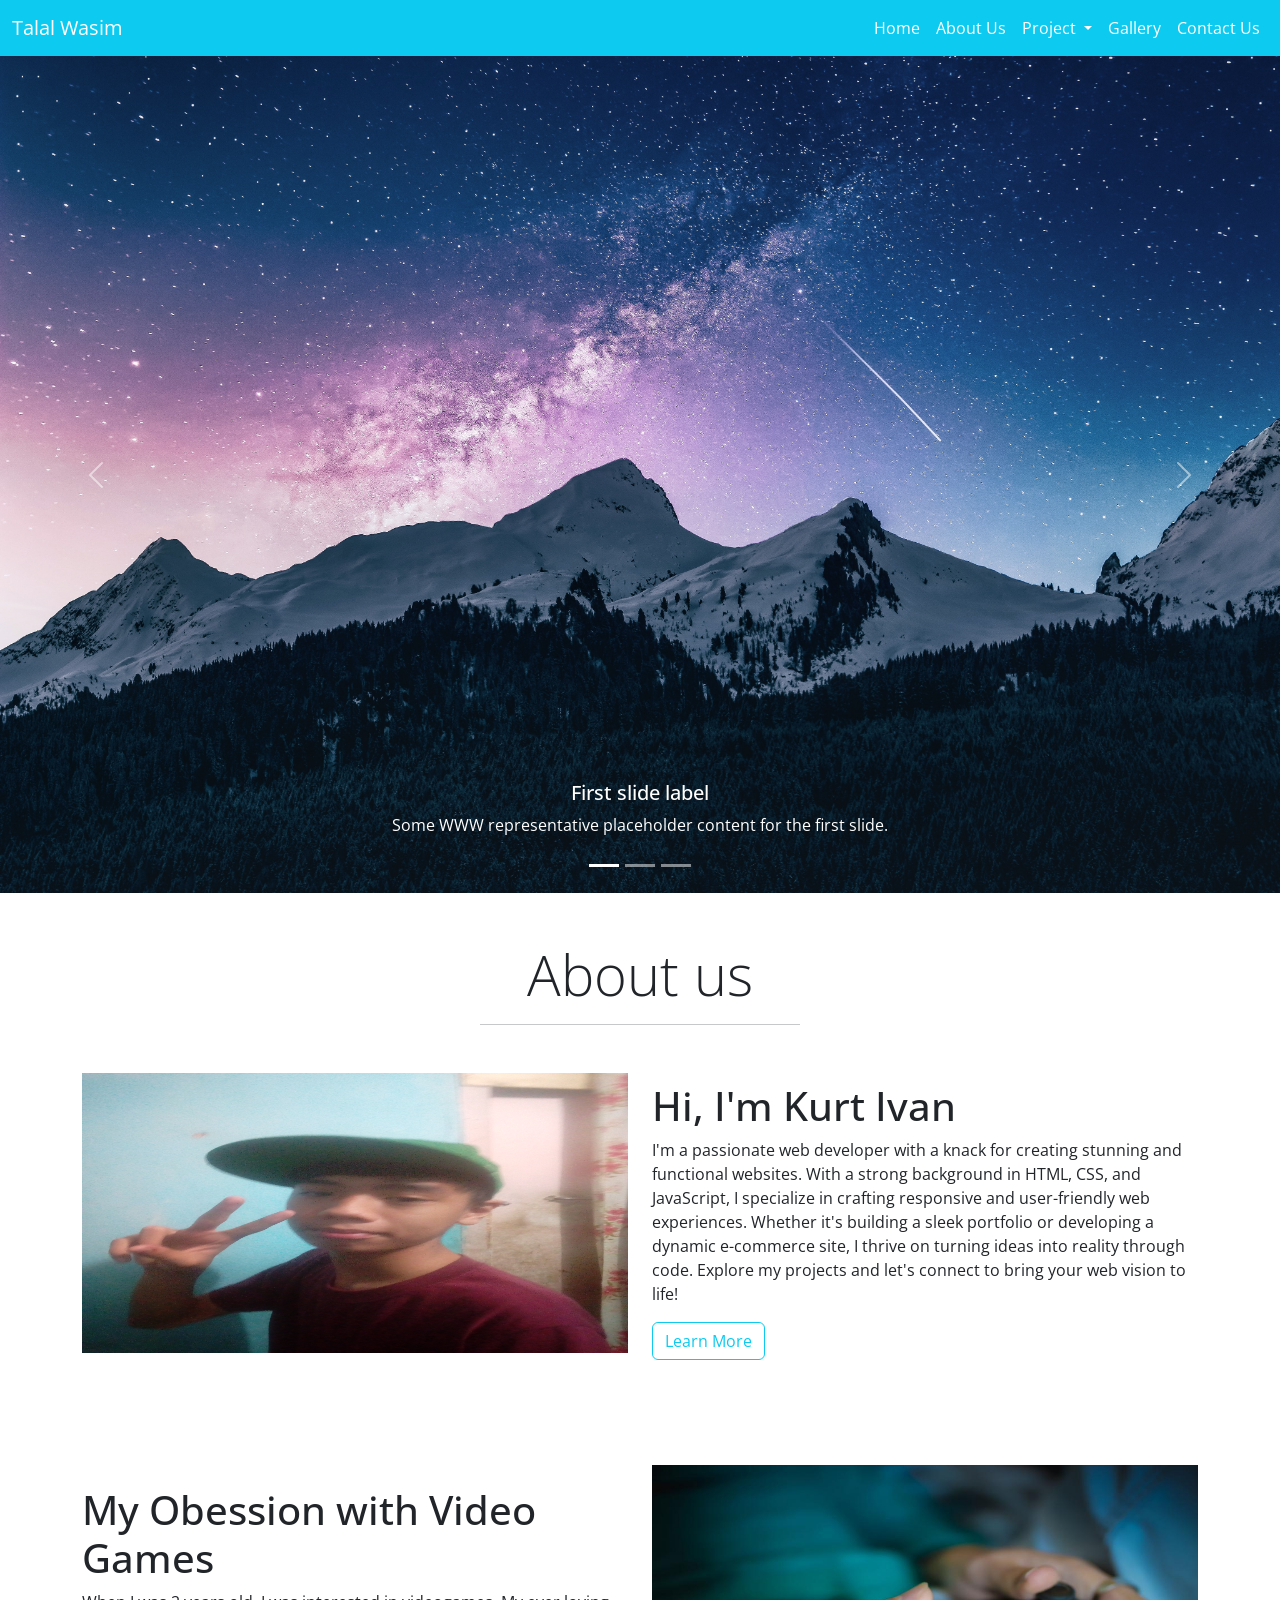
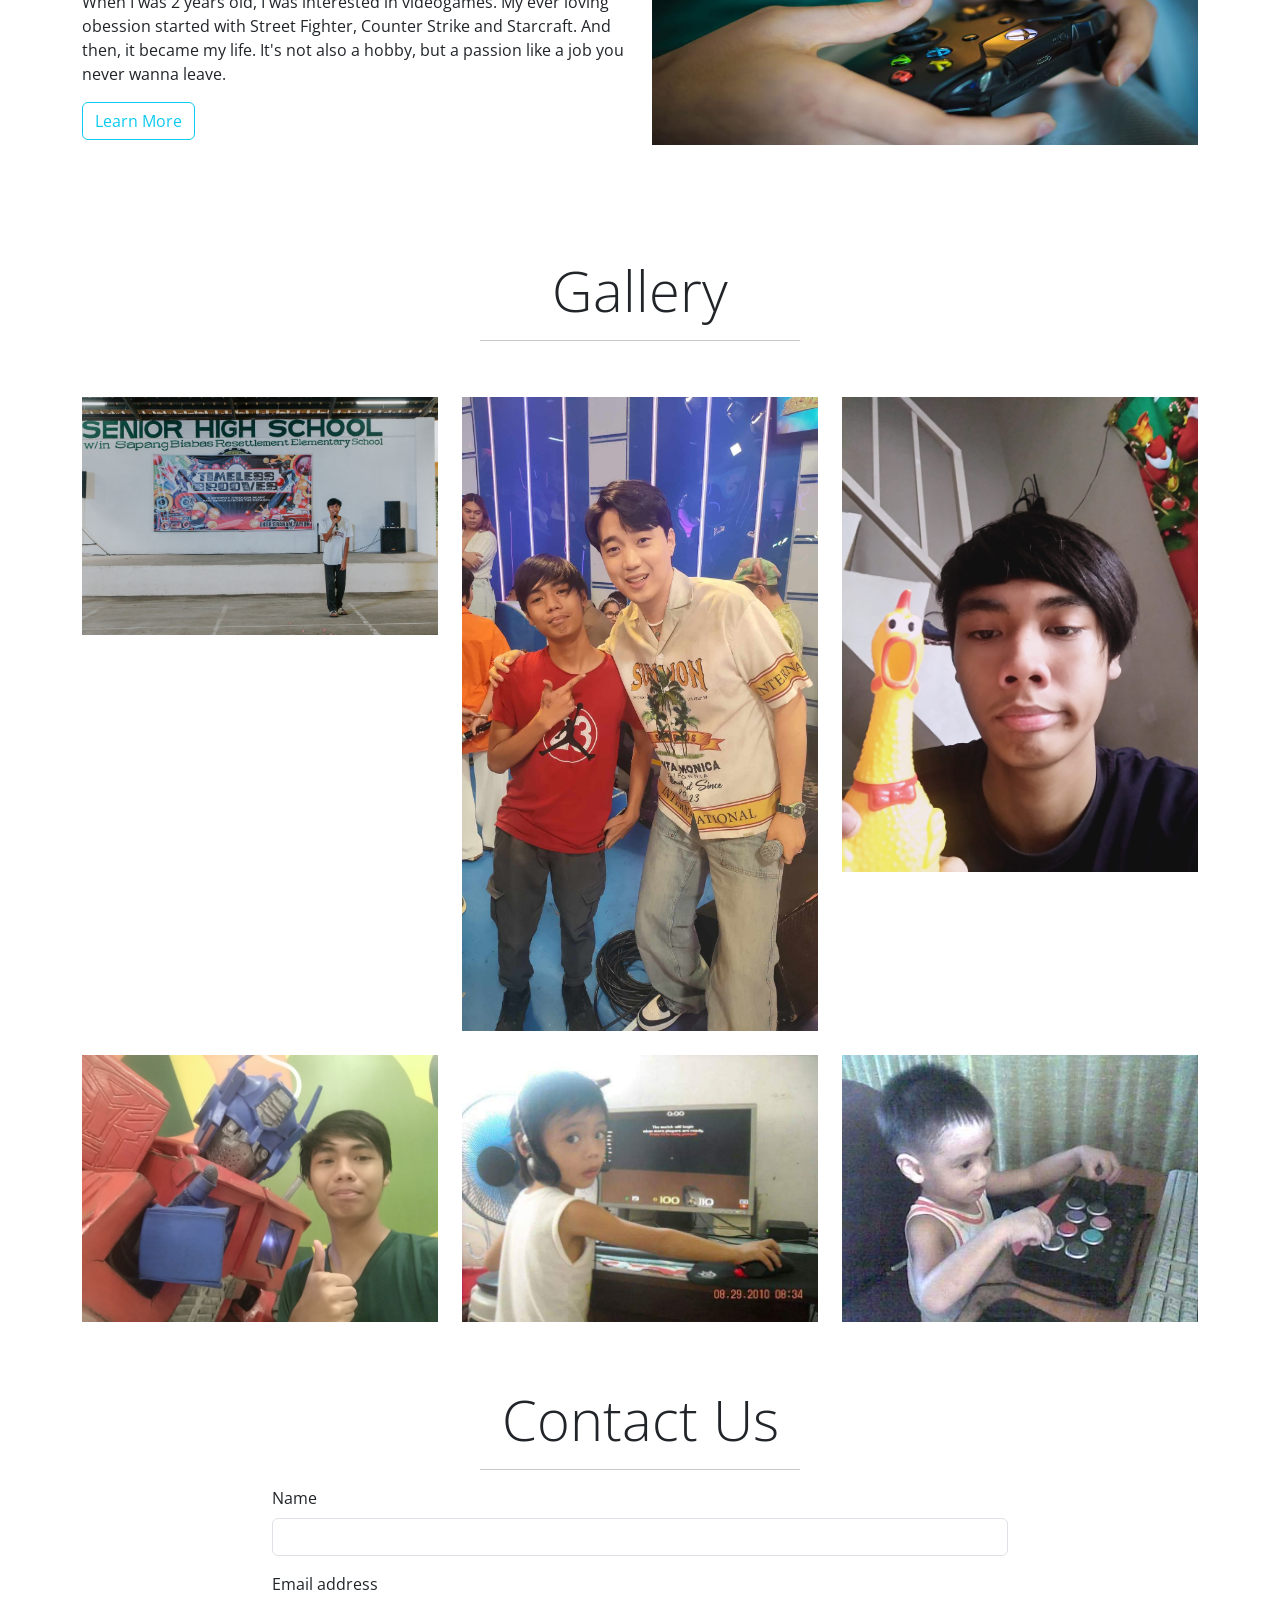
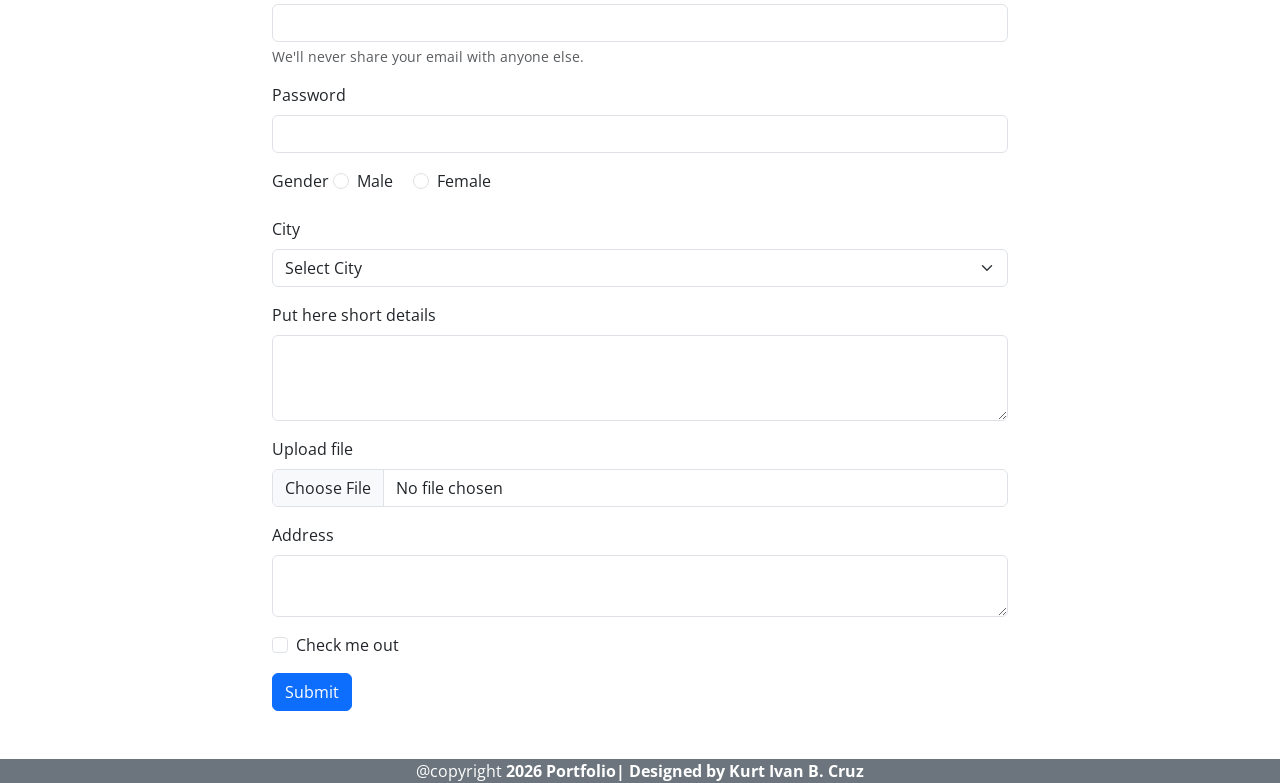
<file: index.html>
<!DOCTYPE html>
<html lang="en">
<head>
	<meta charset="utf-8">
	<meta name="viewport" content="width=device-width, initial-scale=1">

	<!-- Bootstrap CSS -->
    <link href="https://cdn.jsdelivr.net/npm/bootstrap@5.0.2/dist/css/bootstrap.min.css" rel="stylesheet" integrity="sha384-EVSTQN3/azprG1Anm3QDgpJLIm9Nao0Yz1ztcQTwFspd3yD65VohhpuuCOmLASjC" crossorigin="anonymous">

    <!-- my css -->
    <link rel="stylesheet" type="text/css" href="css/style.css">

    <!-- google fonts -->
    <link rel="preconnect" href="https://fonts.googleapis.com">
	<link rel="preconnect" href="https://fonts.gstatic.com" crossorigin>
	<link href="https://fonts.googleapis.com/css2?family=Open+Sans&display=swap" rel="stylesheet">

	<title>Portfolio</title>
</head>
<body>
		<!-- navbar -->

		<nav class="navbar navbar-expand-lg navbar-dark bg-info">
  <div class="container-fluid">
    <a class="navbar-brand text-capitalize" href="index.html">talal wasim</a>
    <button class="navbar-toggler" type="button" data-bs-toggle="collapse" data-bs-target="#navbarSupportedContent" aria-controls="navbarSupportedContent" aria-expanded="false" aria-label="Toggle navigation">
      <span class="navbar-toggler-icon"></span>
    </button>
    <div class="collapse navbar-collapse" id="navbarSupportedContent">
      <ul class="navbar-nav ms-auto mb-2 mb-lg-0">
        <li class="nav-item">
          <a class="nav-link active" aria-current="page" href="index.html">Home</a>
        </li>
        <li class="nav-item">
          <a class="nav-link text-capitalize active" href="about.html">about us</a>
        </li>
        <li class="nav-item dropdown">
          <a class="nav-link dropdown-toggle active" href="#" id="navbarDropdown" role="button" data-bs-toggle="dropdown" aria-expanded="false">
            Project
          </a>
          <ul class="dropdown-menu" aria-labelledby="navbarDropdown">
            <li><a class="dropdown-item" href="#">Project #1</a></li>
            <li><a class="dropdown-item" href="#">Project #2</a></li>
            <li><hr class="dropdown-divider"></li>
            <li><a class="dropdown-item" href="#">Project Demo Youtube</a></li>
          </ul>
        </li>

        <li class="nav-item">
          <a class="nav-link text-capitalize active" href="gallery.html">gallery</a>
        </li>
        <li class="nav-item">
          <a class="nav-link text-capitalize active" href="contact.html">contact us</a>
        </li>
        
      </ul>
      
    </div>
  </div>
</nav>

		<!-- navbar end-->


		<!-- header -->
<div id="carouselExampleCaptions" class="carousel slide" data-bs-ride="carousel">
  <div class="carousel-indicators">
    <button type="button" data-bs-target="#carouselExampleCaptions" data-bs-slide-to="0" class="active" aria-current="true" aria-label="Slide 1"></button>
    <button type="button" data-bs-target="#carouselExampleCaptions" data-bs-slide-to="1" aria-label="Slide 2"></button>
    <button type="button" data-bs-target="#carouselExampleCaptions" data-bs-slide-to="2" aria-label="Slide 3"></button>
  </div>
  <div class="carousel-inner">
    <div class="carousel-item active">
      <img src="images/slider1.jpg" class="d-block w-100" alt="images/slider1.jpg">
      <div class="carousel-caption d-md-block">
        <h5>First slide label</h5>
        <p>Some WWW representative placeholder content for the first slide.</p>
      </div>
    </div>
    <div class="carousel-item">
      <img src="images/slider2.jpg" class="d-block w-100" alt="images/slider1.jpg">
      <div class="carousel-caption d-md-block">
        <h5>Second slide label</h5>
        <p>Some representative placeholder content for the second slide.</p>
      </div>
    </div>
    <div class="carousel-item">
      <img src="images/slider1.jpg" class="d-block w-100" alt="images/slider1.jpg">
      <div class="carousel-caption d-md-block">
        <h5>Third slide label</h5>
        <p>Some representative placeholder content for the third slide.</p>
      </div>
    </div>
  </div>
  <button class="carousel-control-prev" type="button" data-bs-target="#carouselExampleCaptions" data-bs-slide="prev">
    <span class="carousel-control-prev-icon" aria-hidden="true"></span>
    <span class="visually-hidden">Previous</span>
  </button>
  <button class="carousel-control-next" type="button" data-bs-target="#carouselExampleCaptions" data-bs-slide="next">
    <span class="carousel-control-next-icon" aria-hidden="true"></span>
    <span class="visually-hidden">Next</span>
  </button>
</div>

		<!-- header end -->
		


		<!-- About Us section -->

		<section class="main_heading my-5">
			<div class="text-center ">
				<h1 class="display-4">About us</h1>
				<hr class="w-25 mx-auto" />
			</div>
			
		</section>

		<!-- About Us section End -->

		<!-- container start -->
		<div class="container">
			<!-- 1st row end -->
			<div class="row my-5">
				<div class="col-lg-6 col-md-6 col-12 col-xxl-6">
					<figure>
						<img src="images/IMG_20200228_194040.jpg" class="img-fluid about_img">
					</figure>
				</div>
				<div class="col-lg-6 col-md-6 col-12 col-xxl-6 d-flex justify-content-center align-items-start flex-column">
					<h1>Hi, I'm Kurt Ivan</h1>
					<p> I'm a passionate web developer with a knack for creating stunning and functional websites. 
                    With a strong background in HTML, CSS, and JavaScript, I specialize in crafting responsive and user-friendly web experiences. 
                    Whether it's building a sleek portfolio or developing a dynamic e-commerce site, 
                    I thrive on turning ideas into reality through code. Explore my projects and let's connect to bring your web vision to life!</p>
					<button type="button" class="btn btn-outline-info" data-bs-toggle="tooltip" data-bs-placement="right" title="who am i">Learn More</button>
				</div>
			</div>
			<!-- 1st row end -->
			



			<!-- second row -->
			<div class="row my-5">
				<div class="col-lg-6 col-md-6 col-12 col-xxl-6 d-flex justify-content-center align-items-start flex-column">
					<h1>My Obession with Video Games</h1>
					<p>When I was 2 years old, I was interested in videogames. My ever loving obession started with 
					Street Fighter, Counter Strike and Starcraft. And then, it became my life. It's not also a hobby, but a passion
					like a job you never wanna leave. </p>
					<button type="button" class="btn btn-outline-info">Learn More</button>
				</div>

				<div class="col-lg-6 col-md-6 col-12 col-xxl-6 my-5">
					<figure>
						<img src="images/hands-and-video-game-controller.jpg" class="img-fluid about_img">
					</figure>
				</div>
				
			</div>	

			<!-- second row -->

</div>
<!-- container end-->




	

		<!-- Gallery section start-->

		<section class="main_heading my-5 mt-5">
			<div class="text-center ">
				<h1 class="display-4">Gallery</h1>
				<hr class="w-25 mx-auto" />
			</div>

			<div class="container">
				<div class="row gy-2 my-5">
					<div class="col-md-4 col-10 col-xxl-4 mx-auto">
							<figure>
								<img src="images/484302723_666075259288235_7087137782125105652_n.jpg" alt="Gellery" class="img-fluid">
							</figure>
					</div>
					<div class="col-md-4 col-10 col-xxl-4 mx-auto">
							<figure>
								<img src="images/474147233_1289445412177401_7197852177572899033_n.jpg" alt="Gellery" class="img-fluid">
							</figure>
					</div>
					<div class="col-md-4 col-10 col-xxl-4 mx-auto">
							<figure>
								<img src="images/470207659_1265493037905972_3952566649485359929_n.jpg" alt="Gellery" class="img-fluid">
							</figure>
					</div>
					<div class="col-md-4 col-10 col-xxl-4 mx-auto">
							<figure>
								<img src="images/IMG_20240519_152644.jpg" alt="Gellery" class="img-fluid">
							</figure>
					</div>
					<div class="col-md-4 col-10 col-xxl-4 mx-auto">
							<figure>
								<img src="images/FB_IMG_1608595121602.jpg" alt="Gellery" class="img-fluid">
							</figure>
					</div>
					<div class="col-md-4 col-10 col-xxl-4 mx-auto">
							<figure>
								<img src="images/FB_IMG_1682844297502.jpg" alt="Gellery" class="img-fluid">
							</figure>
					</div>
				</div>
			</div>
			
		</section>

		<!-- Gellery section End -->


		<!-- ContactUs section start-->

		<section class="main_heading my-5 mt-5">
			<div class="text-center ">
				<h1 class="display-4">Contact Us</h1>
				<hr class="w-25 mx-auto" />
			</div>

		<div class="container">
				<div class="row">
					<div class="col-xxl-8 col-md-8  col-10 mx-auto">
							<form>
							  <div class="mb-3">
							    <label for="exampleInputEmail1" class="form-label">Name</label>
							    <input type="text" class="form-control" id="exampleInputEmail1" aria-describedby="emailHelp">
							    
							  </div>

							  <div class="mb-3">
							    <label for="exampleInputEmail1" class="form-label">Email address</label>
							    <input type="email" class="form-control" id="exampleInputEmail1" aria-describedby="emailHelp">
							    <div id="emailHelp" class="form-text">We'll never share your email with anyone else.</div>
							  </div>

							  <div class="mb-3">
							    <label for="exampleInputPassword1" class="form-label">Password</label>
							    <input type="password" class="form-control" id="exampleInputPassword1">
							  </div>

							  <div class="mb-3">
							  	<label for="exampleInputEmail1" class="form-label">Gender</label>
							  	<div class="form-check form-check-inline">
											  <input class="form-check-input" type="radio" name="inlineRadioOptions" id="inlineRadio1" value="option1">
											  <label class="form-check-label" for="inlineRadio1">Male</label>
											</div>
											<div class="form-check form-check-inline">
											  <input class="form-check-input" type="radio" name="inlineRadioOptions" id="inlineRadio2" value="option2">
											  <label class="form-check-label" for="inlineRadio2">Female</label>
											</div>
											
							  	
							  	</div>

							  	
							  	
							  	<div class="mb-3">
							  		<label for="exampleInputEmail1" class="form-label">City</label>
							  		<select class="form-select" aria-label="Default select example">
										  <option selected>Select City</option>
										  <option value="1">Dhaka</option>
										  <option value="2">Rangpur</option>
										  <option value="3">Chittagong</option>
										</select>
							  	</div>
							  	<div class="mb-3">
									  <label for="exampleFormControlTextarea1" class="form-label">Put here short details</label>
									  <textarea class="form-control" id="exampleFormControlTextarea1" rows="3"></textarea>
									</div>

									<div class="mb-3">
									  <label for="formFile" class="form-label">Upload file</label>
									  <input class="form-control" type="file" id="formFile">
									</div>

									<div class="mb-3">
									  <label for="exampleFormControlTextarea1" class="form-label">Address</label>
									  <textarea class="form-control" id="exampleFormControlTextarea1" rows="2"></textarea>
									</div>



							  
							  <div class="mb-3 form-check">
							    <input type="checkbox" class="form-check-input" id="exampleCheck1">
							    <label class="form-check-label" for="exampleCheck1">Check me out</label>
							  </div>
							  <button type="submit" class="btn btn-primary">Submit</button>
							</form>
						
					</div>
					
				</div>
		</div>

		</section>
		<!-- ContactUs section end-->	


		<!-- footer section start-->
			<footer class="bg-secondary text-center text-white">
				<p>@copyright <strong>2026 Portfolio| Designed by Kurt Ivan B. Cruz</strong></p>
				

			</footer>

		<!-- footer section end-->









	 




</body>
</html>
</file>
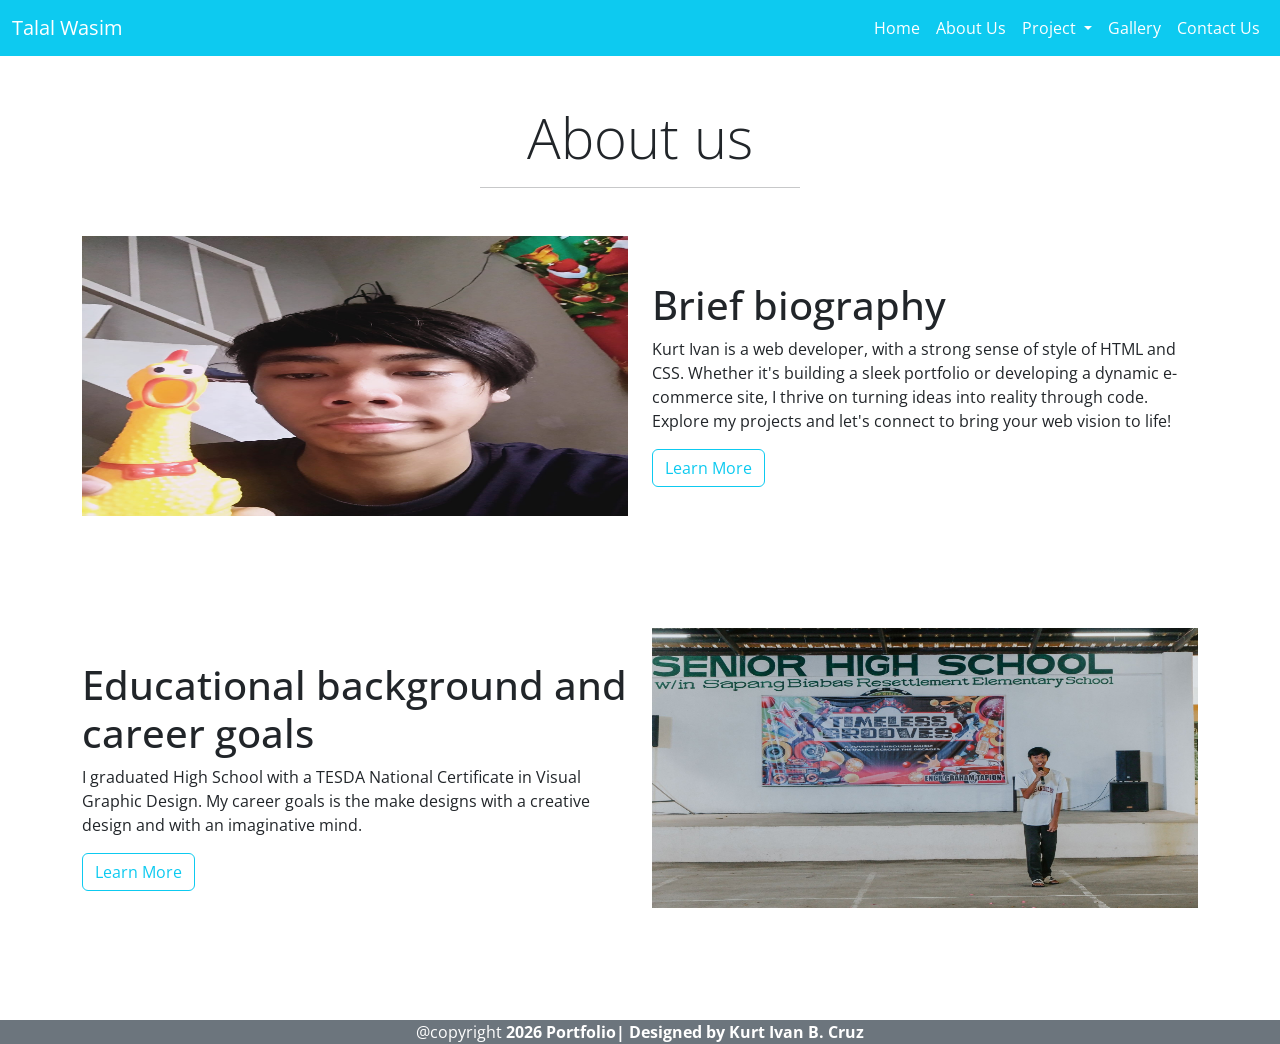
<file: about.html>
<!DOCTYPE html>
<html>
<head>
	<meta charset="utf-8">
	<meta name="viewport" content="width=device-width, initial-scale=1">
	<!-- Bootstrap CSS -->
    <link href="https://cdn.jsdelivr.net/npm/bootstrap@5.0.2/dist/css/bootstrap.min.css" rel="stylesheet" integrity="sha384-EVSTQN3/azprG1Anm3QDgpJLIm9Nao0Yz1ztcQTwFspd3yD65VohhpuuCOmLASjC" crossorigin="anonymous">

    <!-- my css -->
    <link rel="stylesheet" type="text/css" href="css/style.css">

    <!-- google fonts -->
    <link rel="preconnect" href="https://fonts.googleapis.com">
	<link rel="preconnect" href="https://fonts.gstatic.com" crossorigin>
	<link href="https://fonts.googleapis.com/css2?family=Open+Sans&display=swap" rel="stylesheet">
	<title>About Us</title>
</head>
<body>

	<!-- navbar -->

		<nav class="navbar navbar-expand-lg navbar-dark bg-info">
  <div class="container-fluid">
    <a class="navbar-brand text-capitalize" href="index.html">talal wasim</a>
    <button class="navbar-toggler" type="button" data-bs-toggle="collapse" data-bs-target="#navbarSupportedContent" aria-controls="navbarSupportedContent" aria-expanded="false" aria-label="Toggle navigation">
      <span class="navbar-toggler-icon"></span>
    </button>
    <div class="collapse navbar-collapse" id="navbarSupportedContent">
      <ul class="navbar-nav ms-auto mb-2 mb-lg-0">
        <li class="nav-item">
          <a class="nav-link active" aria-current="page" href="index.html">Home</a>
        </li>
        <li class="nav-item">
          <a class="nav-link text-capitalize active" href="about.html">about us</a>
        </li>
        <li class="nav-item dropdown">
          <a class="nav-link dropdown-toggle active" href="#" id="navbarDropdown" role="button" data-bs-toggle="dropdown" aria-expanded="false">
            Project
          </a>
          <ul class="dropdown-menu" aria-labelledby="navbarDropdown">
            <li><a class="dropdown-item" href="#">Project #1</a></li>
            <li><a class="dropdown-item" href="#">Project #2</a></li>
            <li><hr class="dropdown-divider"></li>
            <li><a class="dropdown-item" href="#">Project Demo Youtube</a></li>
          </ul>
        </li>

        <li class="nav-item">
          <a class="nav-link text-capitalize active" href="gallery.html">gallery</a>
        </li>
        <li class="nav-item">
          <a class="nav-link text-capitalize active" href="contact.html">contact us</a>
        </li>
        
      </ul>
      
    </div>
  </div>
</nav>

		<!-- navbar end-->


			<!-- About Us section -->

		<section class="main_heading my-5">
			<div class="text-center ">
				<h1 class="display-4">About us</h1>
				<hr class="w-25 mx-auto" />
			</div>
			
		</section>

		<!-- About Us section End -->

		<!-- container start -->
		<div class="container">
			<!-- 1st row end -->
			<div class="row my-5">
				<div class="col-lg-6 col-md-6 col-12 col-xxl-6">
					<figure>
						<img src="images/470207659_1265493037905972_3952566649485359929_n.jpg" class="img-fluid about_img">
					</figure>
				</div>
				<div class="col-lg-6 col-md-6 col-12 col-xxl-6 d-flex justify-content-center align-items-start flex-column">
					<h1>Brief biography</h1>
					<p>Kurt Ivan is a web developer, with a strong sense of style of HTML and CSS.
					Whether it's building a sleek portfolio or developing a dynamic e-commerce site, 
                    I thrive on turning ideas into reality through code. Explore my projects and let's connect to bring your web vision to life!</p>
					<button type="button" class="btn btn-outline-info" data-bs-toggle="tooltip" data-bs-placement="right" title="who am i">Learn More</button>
				</div>
			</div>
			<!-- 1st row end -->
			



			<!-- second row -->
			<div class="row my-5">
				<div class="col-lg-6 col-md-6 col-12 col-xxl-6 d-flex justify-content-center align-items-start flex-column">
					<h1>Educational background and career goals</h1>
					<p>I graduated High School with a TESDA National Certificate in Visual Graphic Design.
					My career goals is the make designs with a creative design and with an imaginative mind.</p>
					<button type="button" class="btn btn-outline-info">Learn More</button>
				</div>

				<div class="col-lg-6 col-md-6 col-12 col-xxl-6 my-5">
					<figure>
						<img src="images/484302723_666075259288235_7087137782125105652_n.jpg" class="img-fluid about_img">
					</figure>
				</div>
				
			</div>	

			<!-- second row -->

</div>
<!-- container end-->






<!-- footer section start-->
      <footer class="bg-secondary text-center text-white">
        <p>@copyright <strong>2026 Portfolio| Designed by Kurt Ivan B. Cruz</strong></p>
        

      </footer>

    <!-- footer section end-->









   <!-- Option 1: Bootstrap Bundle with Popper -->
    <script src="https://cdn.jsdelivr.net/npm/bootstrap@5.0.2/dist/js/bootstrap.bundle.min.js" integrity="sha384-MrcW6ZMFYlzcLA8Nl+NtUVF0sA7MsXsP1UyJoMp4YLEuNSfAP+JcXn/tWtIaxVXM" crossorigin="anonymous"></script>

    <script type="text/javascript">
        var tooltipTriggerList = [].slice.call(document.querySelectorAll('[data-bs-toggle="tooltip"]'))
      var tooltipList = tooltipTriggerList.map(function (tooltipTriggerEl) {
        return new bootstrap.Tooltip(tooltipTriggerEl)
    })
    </script>












</body>
</html>
</file>
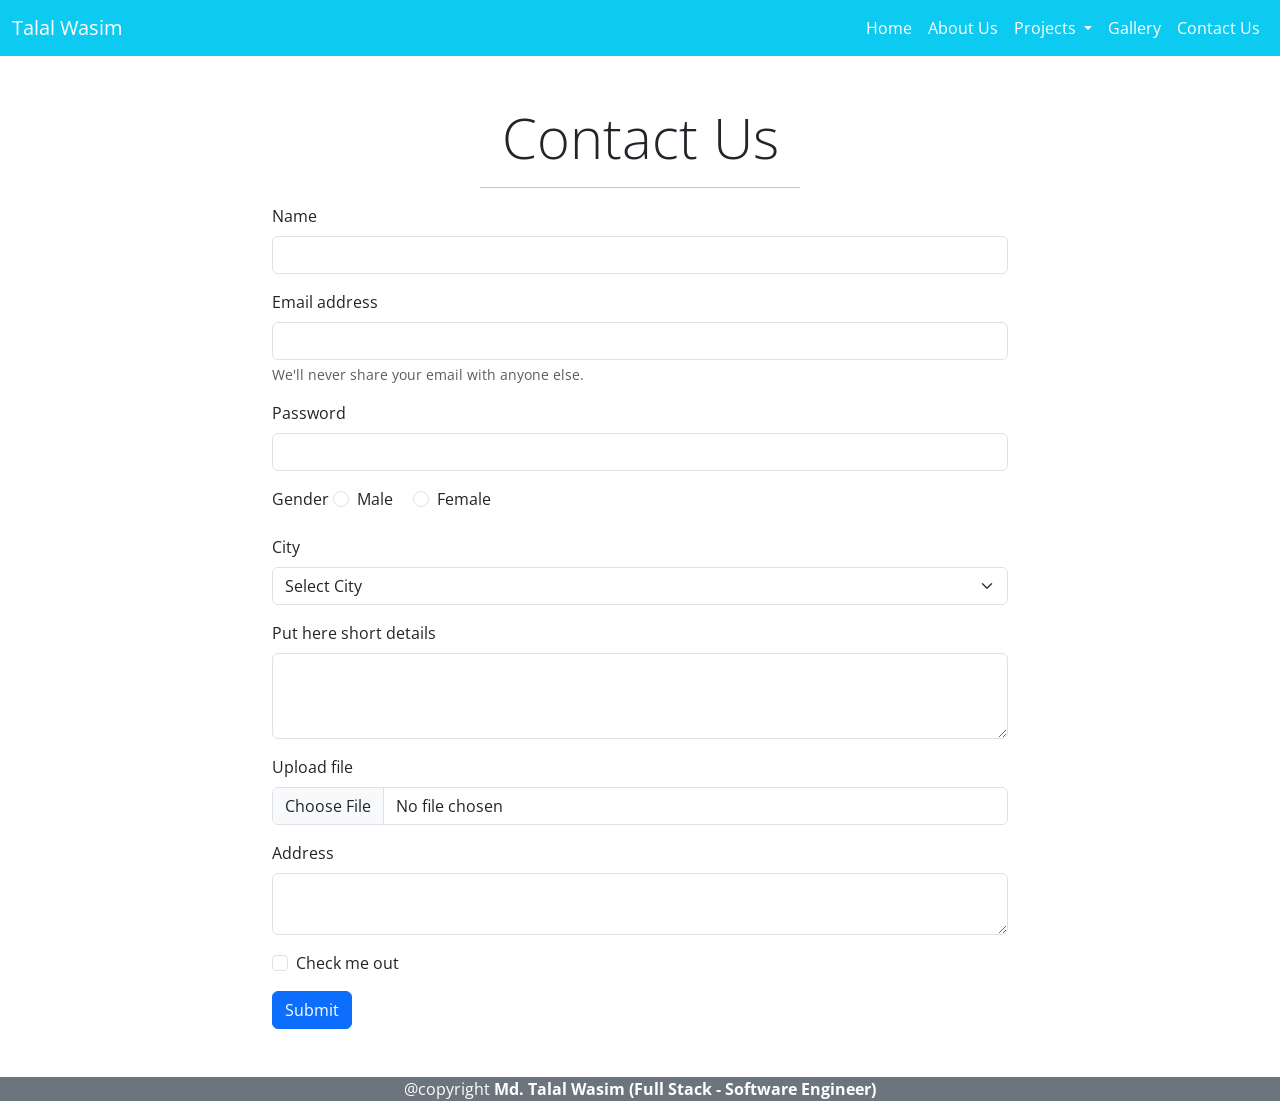
<file: contact.html>
<!DOCTYPE html>
<html>
<head>
	<meta charset="utf-8">
	<meta name="viewport" content="width=device-width, initial-scale=1">
	<!-- Bootstrap CSS -->
    <link href="https://cdn.jsdelivr.net/npm/bootstrap@5.0.2/dist/css/bootstrap.min.css" rel="stylesheet" integrity="sha384-EVSTQN3/azprG1Anm3QDgpJLIm9Nao0Yz1ztcQTwFspd3yD65VohhpuuCOmLASjC" crossorigin="anonymous">

    <!-- my css -->
    <link rel="stylesheet" type="text/css" href="css/style.css">

    <!-- google fonts -->
    <link rel="preconnect" href="https://fonts.googleapis.com">
	<link rel="preconnect" href="https://fonts.gstatic.com" crossorigin>
	<link href="https://fonts.googleapis.com/css2?family=Open+Sans&display=swap" rel="stylesheet">
	<title>Contact Us</title>
</head>
<body>

	<!-- navbar -->

		<nav class="navbar navbar-expand-lg navbar-dark bg-info">
  <div class="container-fluid">
    <a class="navbar-brand text-capitalize" href="index.html">talal wasim</a>
    <button class="navbar-toggler" type="button" data-bs-toggle="collapse" data-bs-target="#navbarSupportedContent" aria-controls="navbarSupportedContent" aria-expanded="false" aria-label="Toggle navigation">
      <span class="navbar-toggler-icon"></span>
    </button>
    <div class="collapse navbar-collapse" id="navbarSupportedContent">
      <ul class="navbar-nav ms-auto mb-2 mb-lg-0">
        <li class="nav-item">
          <a class="nav-link active" aria-current="page" href="index.html">Home</a>
        </li>
        <li class="nav-item">
          <a class="nav-link text-capitalize active" href="about.html">about us</a>
        </li>
        <li class="nav-item dropdown">
          <a class="nav-link dropdown-toggle active" href="#" id="navbarDropdown" role="button" data-bs-toggle="dropdown" aria-expanded="false">
            Projects
          </a>
          <ul class="dropdown-menu" aria-labelledby="navbarDropdown">
            <li><a class="dropdown-item" href="#">Project #1</a></li>
            <li><a class="dropdown-item" href="#">Project #2</a></li>
            <li><hr class="dropdown-divider"></li>
            <li><a class="dropdown-item" href="#">Project Demo Youtube</a></li>
          </ul>
        </li>

        <li class="nav-item">
          <a class="nav-link text-capitalize active" href="gallery.html">gallery</a>
        </li>
        <li class="nav-item">
          <a class="nav-link text-capitalize active" href="contact.html">contact us</a>
        </li>
        
      </ul>
      
    </div>
  </div>
</nav>

		<!-- navbar end-->


   <!-- ContactUs section start-->

    <section class="main_heading my-5 mt-5">
      <div class="text-center ">
        <h1 class="display-4">Contact Us</h1>
        <hr class="w-25 mx-auto" />
      </div>

    <div class="container">
        <div class="row">
          <div class="col-xxl-8 col-md-8  col-10 mx-auto">
              <form>
                <div class="mb-3">
                  <label for="exampleInputEmail1" class="form-label">Name</label>
                  <input type="text" class="form-control" id="exampleInputEmail1" aria-describedby="emailHelp">
                  
                </div>

                <div class="mb-3">
                  <label for="exampleInputEmail1" class="form-label">Email address</label>
                  <input type="email" class="form-control" id="exampleInputEmail1" aria-describedby="emailHelp">
                  <div id="emailHelp" class="form-text">We'll never share your email with anyone else.</div>
                </div>

                <div class="mb-3">
                  <label for="exampleInputPassword1" class="form-label">Password</label>
                  <input type="password" class="form-control" id="exampleInputPassword1">
                </div>

                <div class="mb-3">
                  <label for="exampleInputEmail1" class="form-label">Gender</label>
                  <div class="form-check form-check-inline">
                        <input class="form-check-input" type="radio" name="inlineRadioOptions" id="inlineRadio1" value="option1">
                        <label class="form-check-label" for="inlineRadio1">Male</label>
                      </div>
                      <div class="form-check form-check-inline">
                        <input class="form-check-input" type="radio" name="inlineRadioOptions" id="inlineRadio2" value="option2">
                        <label class="form-check-label" for="inlineRadio2">Female</label>
                      </div>
                      
                  
                  </div>

                  
                  
                  <div class="mb-3">
                    <label for="exampleInputEmail1" class="form-label">City</label>
                    <select class="form-select" aria-label="Default select example">
                      <option selected>Select City</option>
                      <option value="1">Dhaka</option>
                      <option value="2">Rangpur</option>
                      <option value="3">Chittagong</option>
                    </select>
                  </div>
                  <div class="mb-3">
                    <label for="exampleFormControlTextarea1" class="form-label">Put here short details</label>
                    <textarea class="form-control" id="exampleFormControlTextarea1" rows="3"></textarea>
                  </div>

                  <div class="mb-3">
                    <label for="formFile" class="form-label">Upload file</label>
                    <input class="form-control" type="file" id="formFile">
                  </div>

                  <div class="mb-3">
                    <label for="exampleFormControlTextarea1" class="form-label">Address</label>
                    <textarea class="form-control" id="exampleFormControlTextarea1" rows="2"></textarea>
                  </div>



                
                <div class="mb-3 form-check">
                  <input type="checkbox" class="form-check-input" id="exampleCheck1">
                  <label class="form-check-label" for="exampleCheck1">Check me out</label>
                </div>
                <button type="submit" class="btn btn-primary">Submit</button>
              </form>
            
          </div>
          
        </div>
    </div>

    </section>
    <!-- ContactUs section end--> 


    <!-- footer section start-->
      <footer class="bg-secondary text-center text-white">
        <p>@copyright <strong>Md. Talal Wasim (Full Stack - Software Engineer)</strong></p>
        

      </footer>

    <!-- footer section end-->









   <!-- Option 1: Bootstrap Bundle with Popper -->
    <script src="https://cdn.jsdelivr.net/npm/bootstrap@5.0.2/dist/js/bootstrap.bundle.min.js" integrity="sha384-MrcW6ZMFYlzcLA8Nl+NtUVF0sA7MsXsP1UyJoMp4YLEuNSfAP+JcXn/tWtIaxVXM" crossorigin="anonymous"></script>

    <script type="text/javascript">
        var tooltipTriggerList = [].slice.call(document.querySelectorAll('[data-bs-toggle="tooltip"]'))
      var tooltipList = tooltipTriggerList.map(function (tooltipTriggerEl) {
        return new bootstrap.Tooltip(tooltipTriggerEl)
    })
    </script>












</body>
</html>
</file>
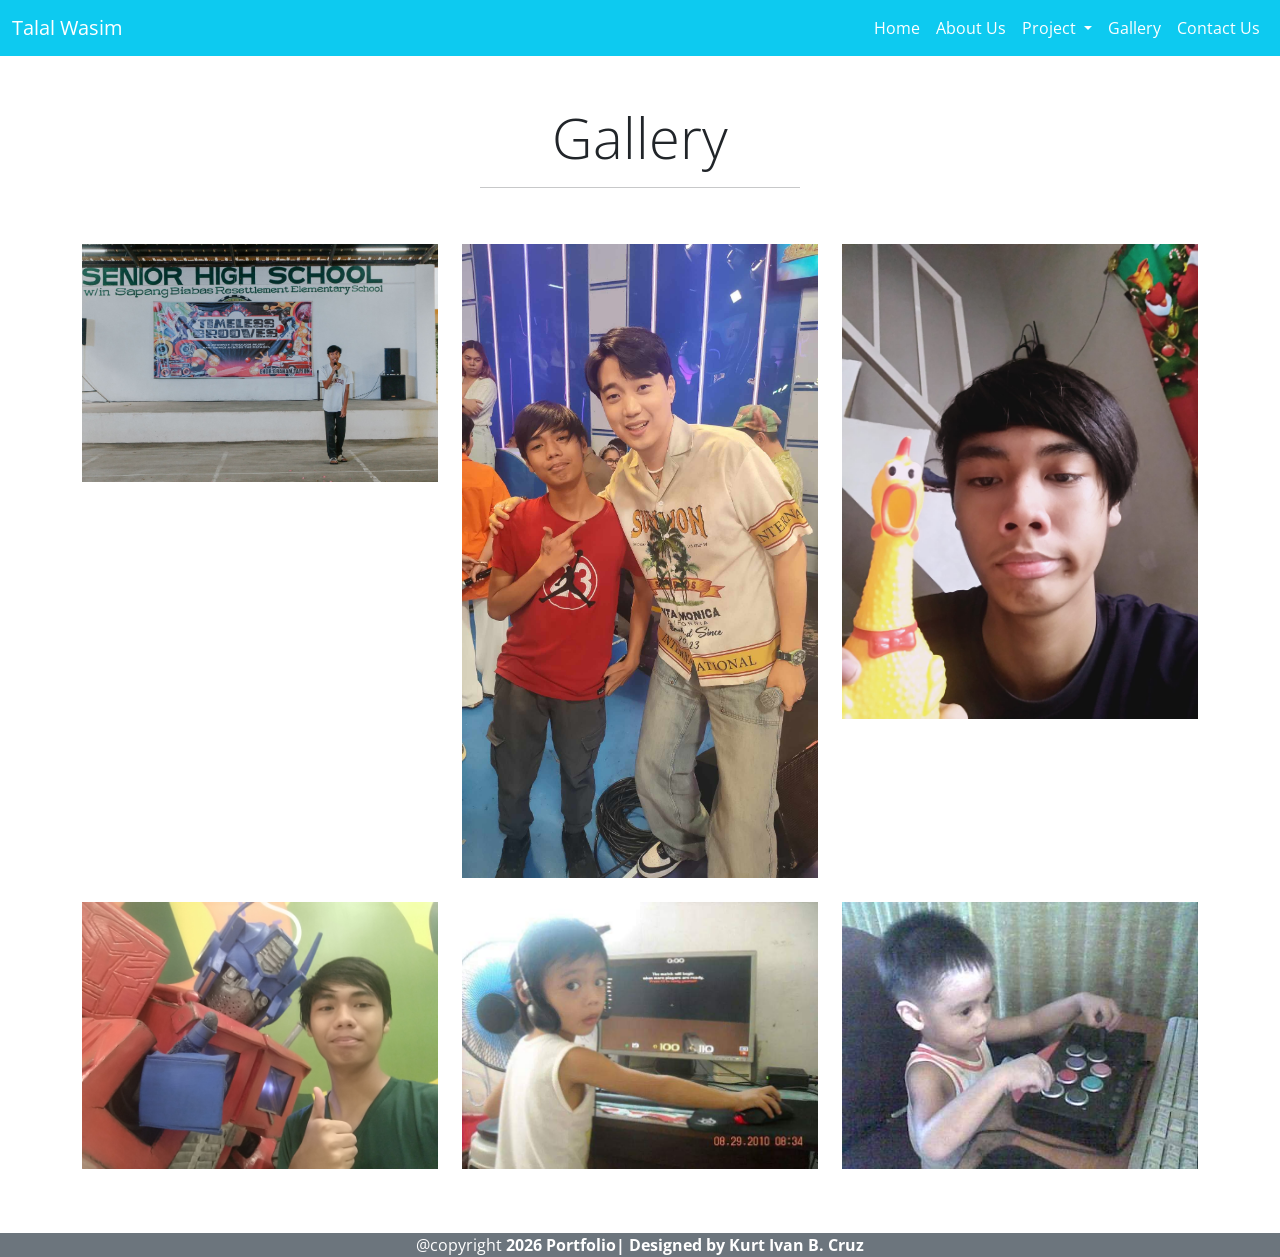
<file: gallery.html>
<!DOCTYPE html>
<html>
<head>
	<meta charset="utf-8">
	<meta name="viewport" content="width=device-width, initial-scale=1">
	<!-- Bootstrap CSS -->
    <link href="https://cdn.jsdelivr.net/npm/bootstrap@5.0.2/dist/css/bootstrap.min.css" rel="stylesheet" integrity="sha384-EVSTQN3/azprG1Anm3QDgpJLIm9Nao0Yz1ztcQTwFspd3yD65VohhpuuCOmLASjC" crossorigin="anonymous">

    <!-- my css -->
    <link rel="stylesheet" type="text/css" href="css/style.css">

    <!-- google fonts -->
    <link rel="preconnect" href="https://fonts.googleapis.com">
	<link rel="preconnect" href="https://fonts.gstatic.com" crossorigin>
	<link href="https://fonts.googleapis.com/css2?family=Open+Sans&display=swap" rel="stylesheet">
	<title>Gallery</title>
</head>
<body>

	<!-- navbar -->

		<nav class="navbar navbar-expand-lg navbar-dark bg-info">
  <div class="container-fluid">
    <a class="navbar-brand text-capitalize" href="index.html">talal wasim</a>
    <button class="navbar-toggler" type="button" data-bs-toggle="collapse" data-bs-target="#navbarSupportedContent" aria-controls="navbarSupportedContent" aria-expanded="false" aria-label="Toggle navigation">
      <span class="navbar-toggler-icon"></span>
    </button>
    <div class="collapse navbar-collapse" id="navbarSupportedContent">
      <ul class="navbar-nav ms-auto mb-2 mb-lg-0">
        <li class="nav-item">
          <a class="nav-link active" aria-current="page" href="index.html">Home</a>
        </li>
        <li class="nav-item ">
          <a class="nav-link text-capitalize active" href="about.html">about us</a>
        </li>
        <li class="nav-item dropdown ">
          <a class="nav-link dropdown-toggle active" href="#" id="navbarDropdown" role="button" data-bs-toggle="dropdown" aria-expanded="false">
            Project
          </a>
          <ul class="dropdown-menu" aria-labelledby="navbarDropdown">
            <li><a class="dropdown-item" href="#">Project #1</a></li>
            <li><a class="dropdown-item" href="#">Project #2</a></li>
            <li><hr class="dropdown-divider"></li>
            <li><a class="dropdown-item" href="#">Project Demo Youtube</a></li>
          </ul>
        </li>

        <li class="nav-item ">
          <a class="nav-link text-capitalize active" href="gallery.html">gallery</a>
        </li>
        <li class="nav-item ">
          <a class="nav-link text-capitalize active" href="contact.html">contact us</a>
        </li>
        
      </ul>
      
    </div>
  </div>
</nav>

		<!-- navbar end-->


    <!-- Gallery section start-->

    <section class="main_heading my-5 mt-5">
      <div class="text-center ">
        <h1 class="display-4">Gallery</h1>
        <hr class="w-25 mx-auto" />
      </div>

      <div class="container">
				<div class="row gy-2 my-5">
					<div class="col-md-4 col-10 col-xxl-4 mx-auto">
							<figure>
								<img src="images/484302723_666075259288235_7087137782125105652_n.jpg" alt="Gellery" class="img-fluid">
							</figure>
					</div>
					<div class="col-md-4 col-10 col-xxl-4 mx-auto">
							<figure>
								<img src="images/474147233_1289445412177401_7197852177572899033_n.jpg" alt="Gellery" class="img-fluid">
							</figure>
					</div>
					<div class="col-md-4 col-10 col-xxl-4 mx-auto">
							<figure>
								<img src="images/470207659_1265493037905972_3952566649485359929_n.jpg" alt="Gellery" class="img-fluid">
							</figure>
					</div>
					<div class="col-md-4 col-10 col-xxl-4 mx-auto">
							<figure>
								<img src="images/IMG_20240519_152644.jpg" alt="Gellery" class="img-fluid">
							</figure>
					</div>
					<div class="col-md-4 col-10 col-xxl-4 mx-auto">
							<figure>
								<img src="images/FB_IMG_1608595121602.jpg" alt="Gellery" class="img-fluid">
							</figure>
					</div>
					<div class="col-md-4 col-10 col-xxl-4 mx-auto">
							<figure>
								<img src="images/FB_IMG_1682844297502.jpg" alt="Gellery" class="img-fluid">
							</figure>
					</div>
				</div>
			</div>
      
    </section>

    <!-- Gellery section End -->


    <!-- footer section start-->
      <footer class="bg-secondary text-center text-white">
        <p>@copyright <strong>2026 Portfolio| Designed by Kurt Ivan B. Cruz</strong></p>
        

      </footer>

    <!-- footer section end-->









   <!-- Option 1: Bootstrap Bundle with Popper -->
    <script src="https://cdn.jsdelivr.net/npm/bootstrap@5.0.2/dist/js/bootstrap.bundle.min.js" integrity="sha384-MrcW6ZMFYlzcLA8Nl+NtUVF0sA7MsXsP1UyJoMp4YLEuNSfAP+JcXn/tWtIaxVXM" crossorigin="anonymous"></script>

    <script type="text/javascript">
        var tooltipTriggerList = [].slice.call(document.querySelectorAll('[data-bs-toggle="tooltip"]'))
      var tooltipList = tooltipTriggerList.map(function (tooltipTriggerEl) {
        return new bootstrap.Tooltip(tooltipTriggerEl)
    })
    </script>












</body>
</html>
</file>
<file: css/style.css>
* {
	margin: 0px;
	padding: 0px;
	box-sizing: border-box;
	font-family: 'Open Sans', sans-serif;

}

.carousel-item img{
	width: 100%;
	height: 93vh;


}


.horizontal-card-img img{
	width: 100%;
	height: 35vh;



}



.about_img{
	min-width: 100%;
	max-height: 280px;

}

.my-service img{
	width: 100%;
	height: 100%;
}

.chekcout-my-profile{
	background: #a6dcef;
}

footer p{
	margin-bottom: 0;
}


/*.my-service .row>*{
	padding-right: 0;
    padding-left: 0;
}*/

/*for responsive design*/
/*// X-Small devices (portrait phones, less than 576px)*/
/*// No media query for `xs` since this is the default in Bootstrap*/

/*// Small devices (landscape phones, 576px and up)*/
@media (min-width: 576px) { ... }

/*// Medium devices (tablets, 768px and up)*/
@media (min-width: 768px) { ... }

/*// Large devices (desktops, 992px and up)*/
@media (min-width: 992px) { ... }

/*// X-Large devices (large desktops, 1200px and up)*/
@media (min-width: 1200px) { ... }

/*// XX-Large devices (larger desktops, 1400px and up)*/
@media (min-width: 1400px) { ... }
</file>
